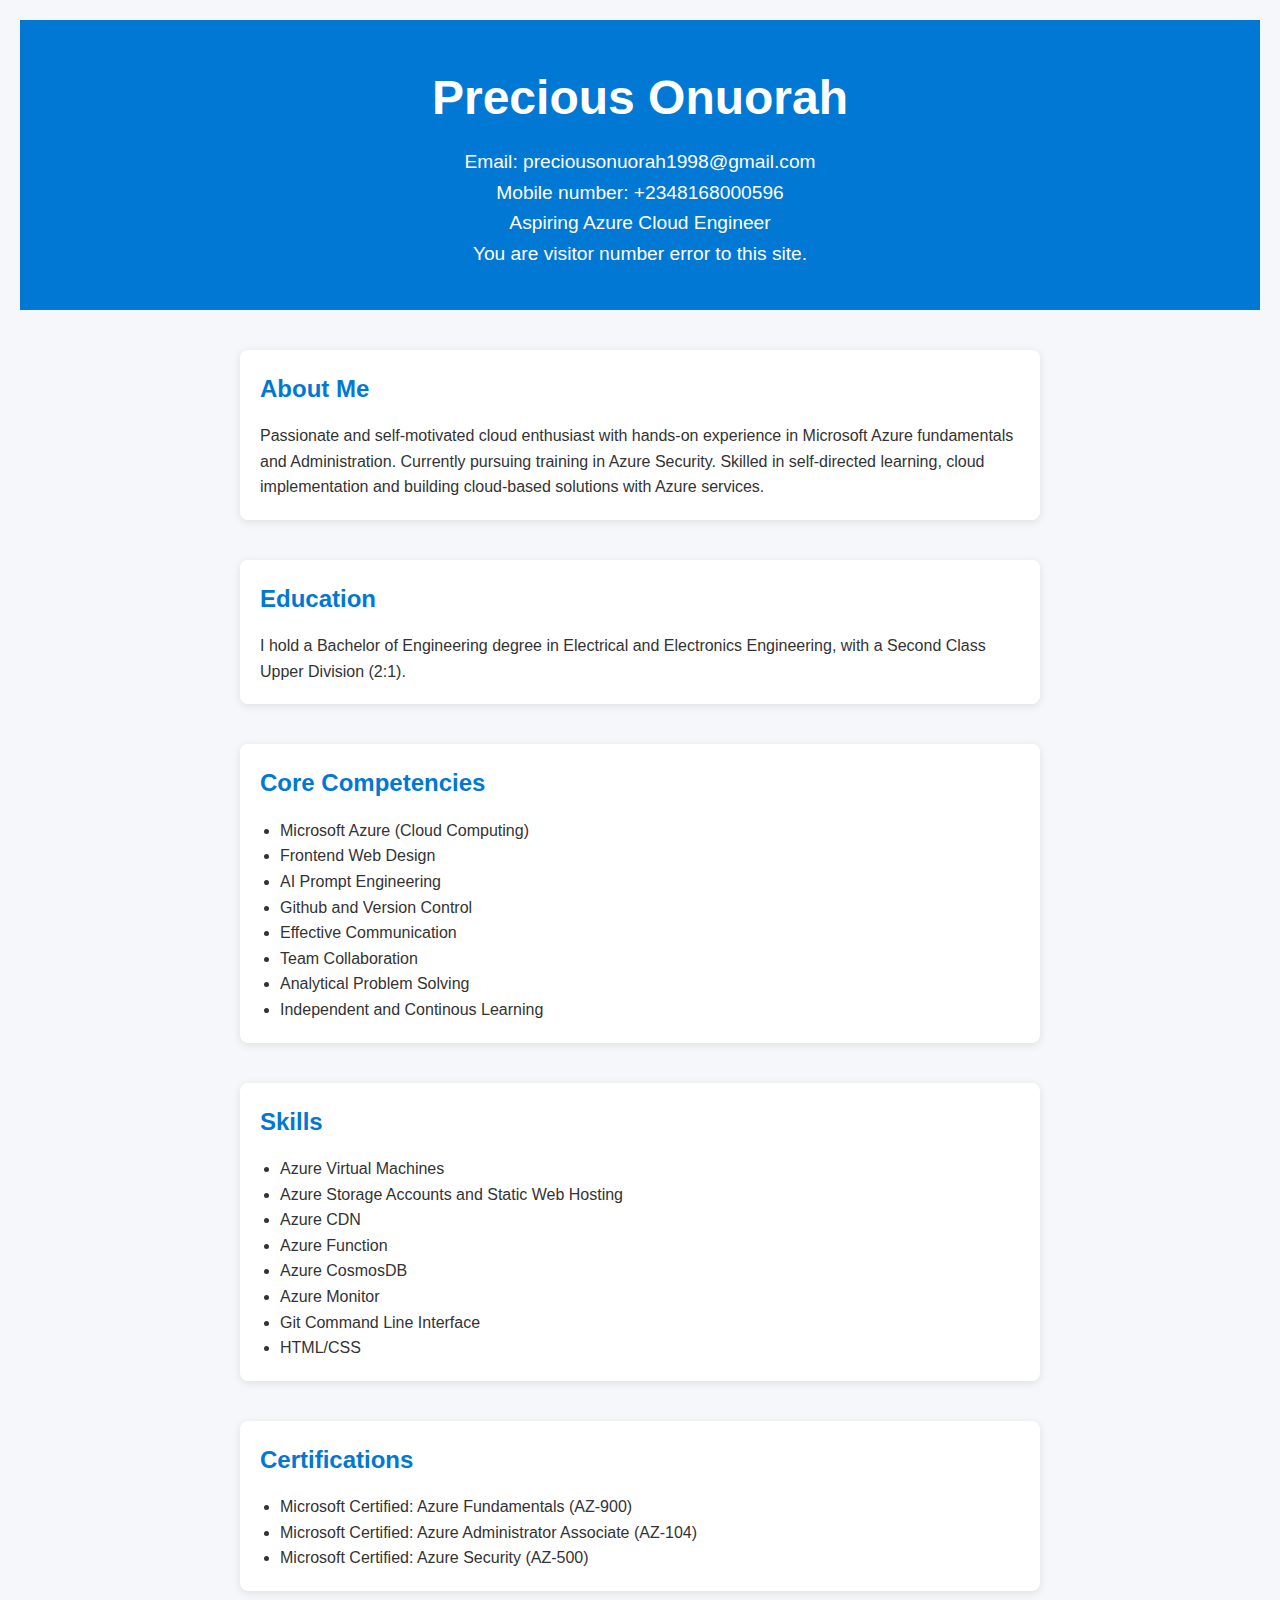
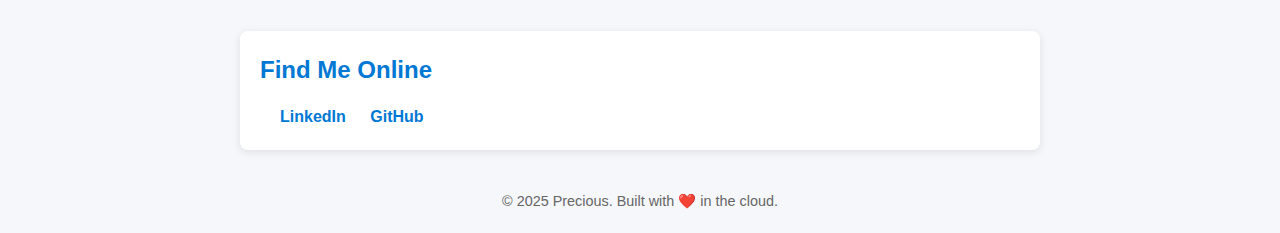
<file: precious-website/index.html>
<!DOCTYPE html>
<html lang="en">
<head>
  <meta charset="UTF-8" />
  <meta name="viewport" content="width=device-width, initial-scale=1.0"/>
  <title>Precious | Cloud Resume</title>
  <link rel="stylesheet" href="styles.css" />
</head>
<body>
  <header>
    <h1>Precious Onuorah</h1>
    <p>Email: preciousonuorah1998@gmail.com</p>
    <p>Mobile number: +2348168000596</p>
    <p>Aspiring Azure Cloud Engineer</p>
    <p>You are visitor number <span id="visitor-count">...</span> to this site.</p>
  </header>

  <section id="about">
    <h2>About Me</h2>
    <p>
      Passionate and self-motivated cloud enthusiast with hands-on experience in Microsoft Azure fundamentals and Administration. Currently pursuing training in Azure Security. Skilled in self-directed learning, cloud implementation and building cloud-based solutions with Azure services.    </p>
  </section>

  <section id="about">
    <h2>Education</h2>
    <p>I hold a Bachelor of Engineering degree in Electrical and Electronics Engineering, with a Second Class Upper Division (2:1).</p>
  </section>

    <section id="skills">
    <h2>Core Competencies</h2>
    <ul>
      <li>Microsoft Azure (Cloud Computing)</li>
      <li>Frontend Web Design</li>
      <li>AI Prompt Engineering</li>
      <li>Github and Version Control</li>
      <li>Effective Communication</li>
      <li>Team Collaboration</li>
      <li>Analytical Problem Solving</li>
      <li>Independent and Continous Learning</li>
    </ul>
  </section>

  <section id="skills">
    <h2>Skills</h2>
    <ul>
      <li>Azure Virtual Machines</li>
      <li>Azure Storage Accounts and Static Web Hosting</li>
      <li>Azure CDN</li>
      <li>Azure Function</li>
      <li>Azure CosmosDB</li>
      <li>Azure Monitor</li>
      <li>Git Command Line Interface</li>
      <li>HTML/CSS</li>
    </ul>
  </section>

  <section id="certifications">
    <h2>Certifications</h2>
    <ul>
      <li>Microsoft Certified: Azure Fundamentals (AZ-900) </li>
      <li>Microsoft Certified: Azure Administrator Associate (AZ-104) </li>
      <li>Microsoft Certified: Azure Security (AZ-500) </li>
    </ul>
  </section>

  <section id="links">
    <h2>Find Me Online</h2>
    <ul class="social-links">
      <li><a href="https://www.linkedin.com/in/precious-onuorah-a0a9901b1/" target="_blank">LinkedIn</a></li>
      <li><a href="https://github.com/preshroyalz" target="_blank">GitHub</a></li>
    </ul>
  </section>

  <footer>
    <p>© 2025 Precious. Built with ❤️ in the cloud.</p>
  </footer>
  
  <script>
  async function updateVisitorCount() {
    try {
      const response = await fetch("https://preciousvisitorapi-edb0dwetf7djfscs.westeurope-01.azurewebsites.net/api/VisitorCounterFunction");
      const count = await response.text();
      document.getElementById("visitor-count").textContent = count;
    } catch (error) {
      console.error("Failed to fetch visitor count:", error);
      document.getElementById("visitor-count").textContent = "error";
    }
  }

  // Call the function when the page loads
  updateVisitorCount();
</script>


</body>
</html>
</file>
<file: precious-website/styles.css>
/* Reset some default styles */
* {
  margin: 0;
  padding: 0;
  box-sizing: border-box;
}

body {
  font-family: 'Segoe UI', Tahoma, Geneva, Verdana, sans-serif;
  line-height: 1.6;
  background-color: #f5f7fa;
  color: #333;
  padding: 20px;
}

header {
  text-align: center;
  background-color: #0078d4;
  color: white;
  padding: 40px 20px;
}

header h1 {
  font-size: 3rem;
  margin-bottom: 10px;
}

header p {
  font-size: 1.2rem;
}

section {
  margin: 40px auto;
  max-width: 800px;
  padding: 20px;
  background: white;
  border-radius: 8px;
  box-shadow: 0 2px 8px rgba(0, 0, 0, 0.1);
}

section h2 {
  margin-bottom: 15px;
  color: #0078d4;
}

ul {
  list-style-type: disc;
  padding-left: 20px;
}

.social-links li {
  display: inline;
  margin-right: 20px;
}

.social-links a {
  text-decoration: none;
  color: #0078d4;
  font-weight: bold;
}

footer {
  text-align: center;
  margin-top: 40px;
  color: #666;
  font-size: 0.9rem;
}
</file>
